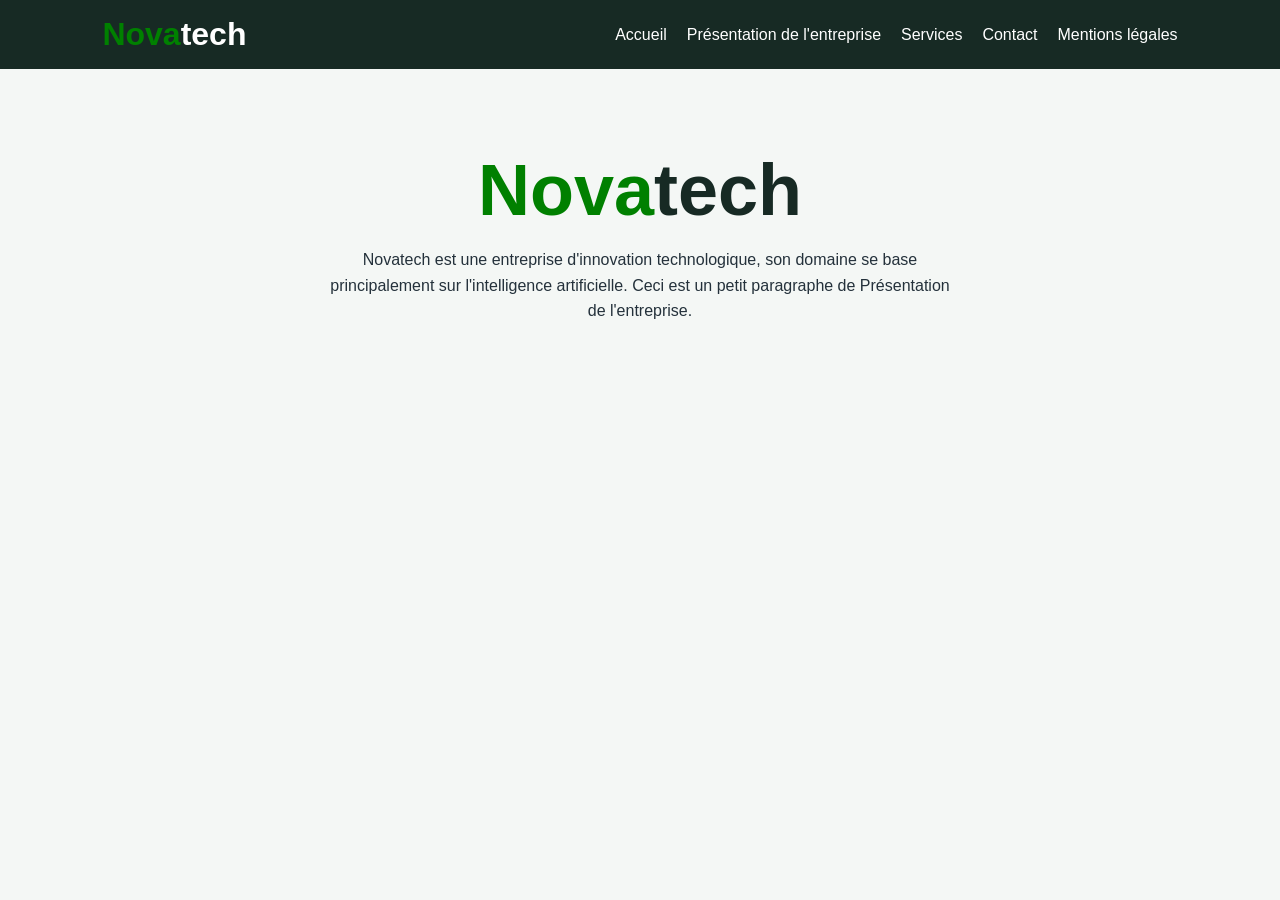
<file: Index.html>
<!DOCTYPE html>
<html lang="en">
<head>
    <meta charset="UTF-8">
    <meta name="viewport" content="width=device-width, initial-scale=1.0">
    <link rel="stylesheet" href="style.css">
    <title>Novatech</title>
</head>
<body>
    <header>
        <H1><span style="color: green;">Nova</span>tech</H1>
        <nav>
            <a href="Index.html">Accueil</a>
            <a href="Index.html">Présentation de l'entreprise</a>
            <a href="services.html">Services</a>
            <a href="contact.html">Contact</a>
            <a href="Index.html">Mentions légales</a>
        </nav>
    </header>
    <main>
        <section class="Hero">
        <H1><span style="color: green;">Nova</span>tech</H1>
            <p>
                Novatech est une entreprise d'innovation technologique, 
                son domaine se base principalement sur l'intelligence artificielle. 
                Ceci est un petit paragraphe de Présentation de l'entreprise.
            </p>
        </section>
    </main>
</body>
</html>
</file>
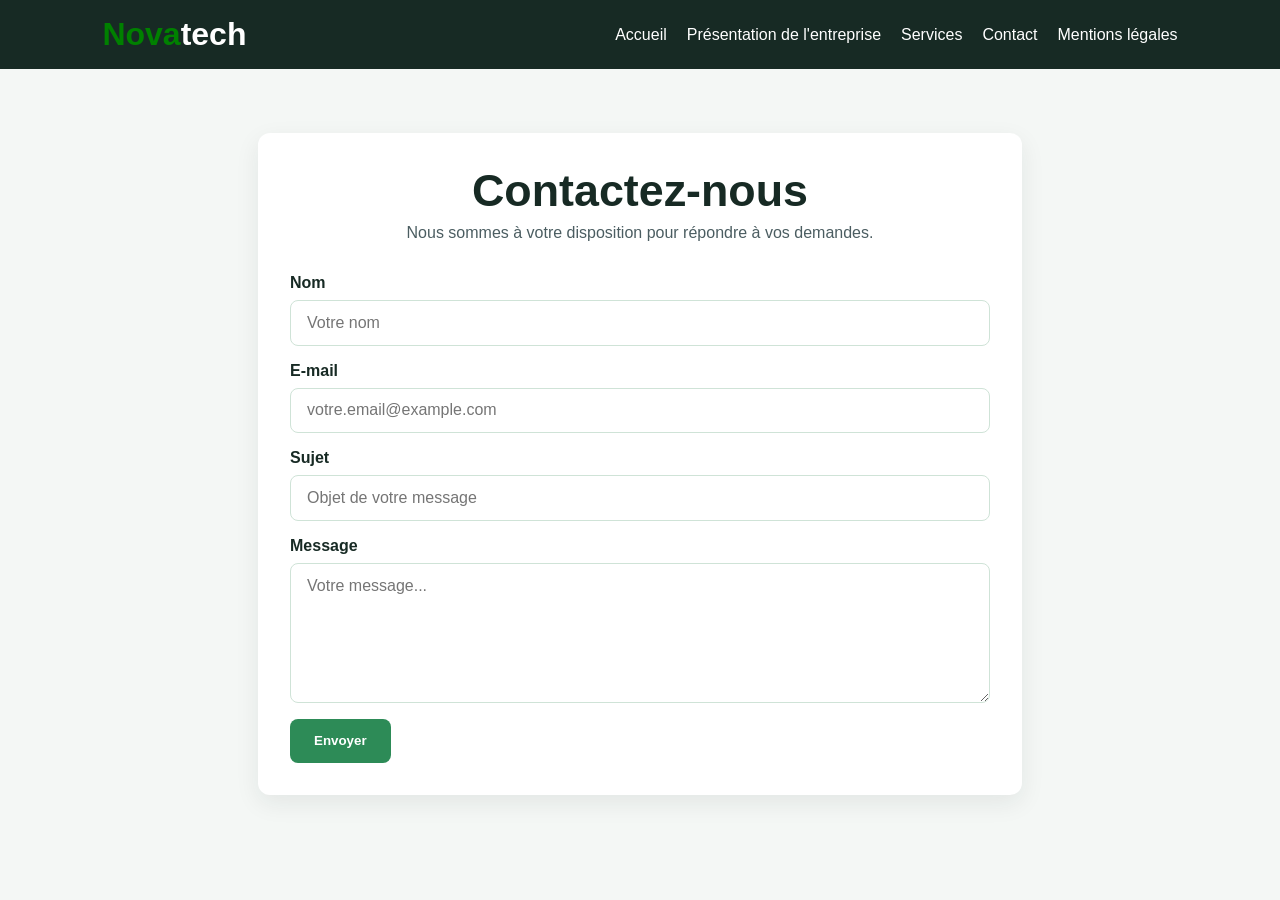
<file: contact.html>
<!DOCTYPE html>
<html lang="fr">
<head>
    <meta charset="UTF-8">
    <meta name="viewport" content="width=device-width, initial-scale=1.0">
    <link rel="stylesheet" href="style.css">
    <title>Contact | Novatech</title>
</head>
<body>
    <header>
        <h1><span style="color: green;">Nova</span>tech</h1>
        <nav>
            <a href="Index.html">Accueil</a>
            <a href="Index.html">Présentation de l'entreprise</a>
            <a href="services.html">Services</a>
            <a href="contact.html">Contact</a>
            <a href="Index.html">Mentions légales</a>
        </nav>
    </header>

    <main class="contact-page">
        <section class="contact-container">
            <div class="section-title">
                <h2>Contactez-nous</h2>
                <p>Nous sommes à votre disposition pour répondre à vos demandes.</p>
            </div>

            <form class="contact-form">
                <div class="form-group">
                    <label for="nom">Nom</label>
                    <input type="text" id="nom" name="nom" placeholder="Votre nom" required>
                </div>

                <div class="form-group">
                    <label for="email">E-mail</label>
                    <input type="email" id="email" name="email" placeholder="votre.email@example.com" required>
                </div>

                <div class="form-group">
                    <label for="sujet">Sujet</label>
                    <input type="text" id="sujet" name="sujet" placeholder="Objet de votre message" required>
                </div>

                <div class="form-group">
                    <label for="message">Message</label>
                    <textarea id="message" name="message" placeholder="Votre message..." required></textarea>
                </div>

                <button type="submit" class="submit-btn">Envoyer</button>
            </form>
        </section>
    </main>
</body>
</html>
</file>
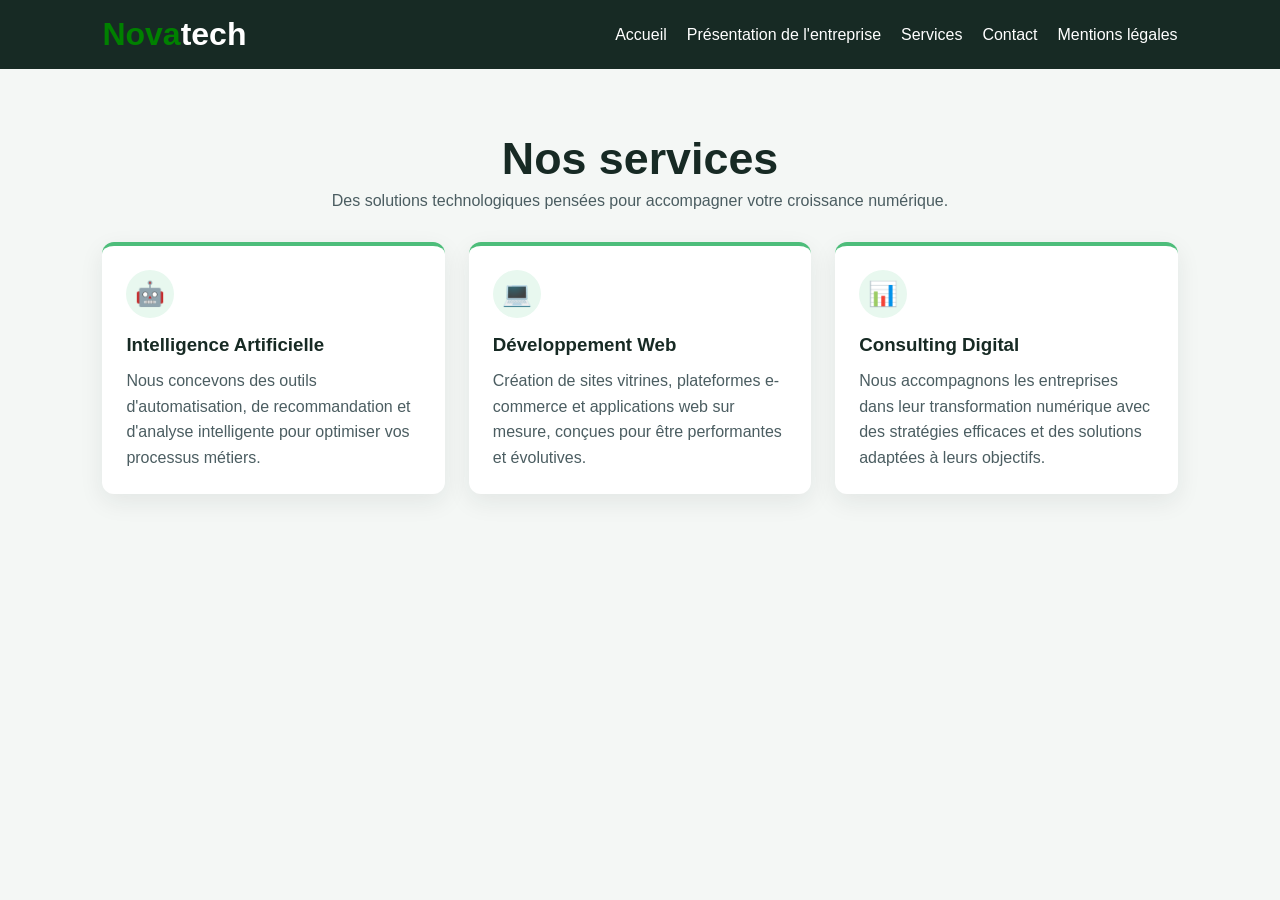
<file: services.html>
<!DOCTYPE html>
<html lang="fr">
<head>
    <meta charset="UTF-8">
    <meta name="viewport" content="width=device-width, initial-scale=1.0">
    <link rel="stylesheet" href="style.css">
    <title>Services | Novatech</title>
</head>
<body>
    <header>
        <h1><span style="color: green;">Nova</span>tech</h1>
        <nav>
            <a href="Index.html">Accueil</a>
            <a href="Index.html">Présentation de l'entreprise</a>
            <a href="services.html">Services</a>
            <a href="Index.html">Contact</a>
            <a href="Index.html">Mentions légales</a>
        </nav>
    </header>

    <main class="services-page">
        <section class="section-title">
            <h2>Nos services</h2>
            <p>Des solutions technologiques pensées pour accompagner votre croissance numérique.</p>
        </section>

        <section class="services-grid" aria-label="Liste des services">
            <article class="service-card">
                <div class="service-icon">🤖</div>
                <h3>Intelligence Artificielle</h3>
                <p>Nous concevons des outils d'automatisation, de recommandation et d'analyse intelligente pour optimiser vos processus métiers.</p>
            </article>

            <article class="service-card">
                <div class="service-icon">💻</div>
                <h3>Développement Web</h3>
                <p>Création de sites vitrines, plateformes e-commerce et applications web sur mesure, conçues pour être performantes et évolutives.</p>
            </article>

            <article class="service-card">
                <div class="service-icon">📊</div>
                <h3>Consulting Digital</h3>
                <p>Nous accompagnons les entreprises dans leur transformation numérique avec des stratégies efficaces et des solutions adaptées à leurs objectifs.</p>
            </article>
        </section>
    </main>
</body>
</html>
</file>
<file: style.css>
body {
    margin: 0;
    font-family: Arial, sans-serif;
    color: #24313b;
    background-color: #f4f7f5;
}

header {
    display: flex;
    align-items: center;
    justify-content: space-between;
    padding: 1rem 8%;
    background-color: #172a24;
}

header h1 {
    margin: 0;
    color: #ffffff;
}

nav {
    display: flex;
    gap: 1.25rem;
    flex-wrap: wrap;
}

nav a {
    color: #ffffff;
    text-decoration: none;
}

nav a:hover {
    color: #70d69a;
}

.Hero {
    padding: 5rem 8%;
    text-align: center;
}

.Hero h1 {
    margin: 0 0 1rem;
    color: #172a24;
    font-size: clamp(2.5rem, 6vw, 4.5rem);
}

.Hero p {
    max-width: 40rem;
    margin: 0 auto;
    line-height: 1.6;
}

.services-page {
    padding: 4rem 8%;
}

.section-title {
    text-align: center;
    margin-bottom: 2rem;
}

.section-title h2 {
    margin: 0 0 0.5rem;
    font-size: clamp(2rem, 4vw, 2.8rem);
    color: #172a24;
}

.section-title p {
    margin: 0;
    color: #4b5d61;
}

.services-grid {
    display: grid;
    grid-template-columns: repeat(auto-fit, minmax(220px, 1fr));
    gap: 1.5rem;
}

.service-card {
    background: #ffffff;
    border-radius: 12px;
    box-shadow: 0 8px 24px rgba(23, 42, 36, 0.08);
    padding: 1.5rem;
    border-top: 4px solid #4dbd7a;
}

.service-icon {
    display: inline-flex;
    align-items: center;
    justify-content: center;
    width: 3rem;
    height: 3rem;
    border-radius: 50%;
    background: #e8f8ef;
    font-size: 1.5rem;
    margin-bottom: 1rem;
}

.service-card h3 {
    margin: 0 0 0.75rem;
    color: #172a24;
}

.service-card p {
    margin: 0;
    line-height: 1.6;
    color: #4b5d61;
}

@media (max-width: 768px) {
    header {
        flex-direction: column;
        align-items: flex-start;
        gap: 1rem;
    }

    nav {
        gap: 0.75rem;
    }
}

.contact-page {
    padding: 4rem 8%;
}

.contact-container {
    max-width: 700px;
    margin: 0 auto;
    background: #ffffff;
    border-radius: 12px;
    box-shadow: 0 8px 24px rgba(23, 42, 36, 0.08);
    padding: 2rem;
}

.contact-form {
    display: flex;
    flex-direction: column;
    gap: 1rem;
}

.form-group {
    display: flex;
    flex-direction: column;
    gap: 0.5rem;
}

.form-group label {
    font-weight: bold;
    color: #172a24;
}

.form-group input,
.form-group textarea {
    width: 100%;
    padding: 0.8rem 1rem;
    border: 1px solid #cfe3d7;
    border-radius: 8px;
    font: inherit;
    box-sizing: border-box;
}

.form-group textarea {
    resize: vertical;
    min-height: 140px;
}

.submit-btn {
    align-self: flex-start;
    background-color: #2d8b57;
    color: #fff;
    border: none;
    border-radius: 8px;
    padding: 0.9rem 1.5rem;
    font-weight: bold;
    cursor: pointer;
}

.submit-btn:hover {
    background-color: #247448;
}
</file>
